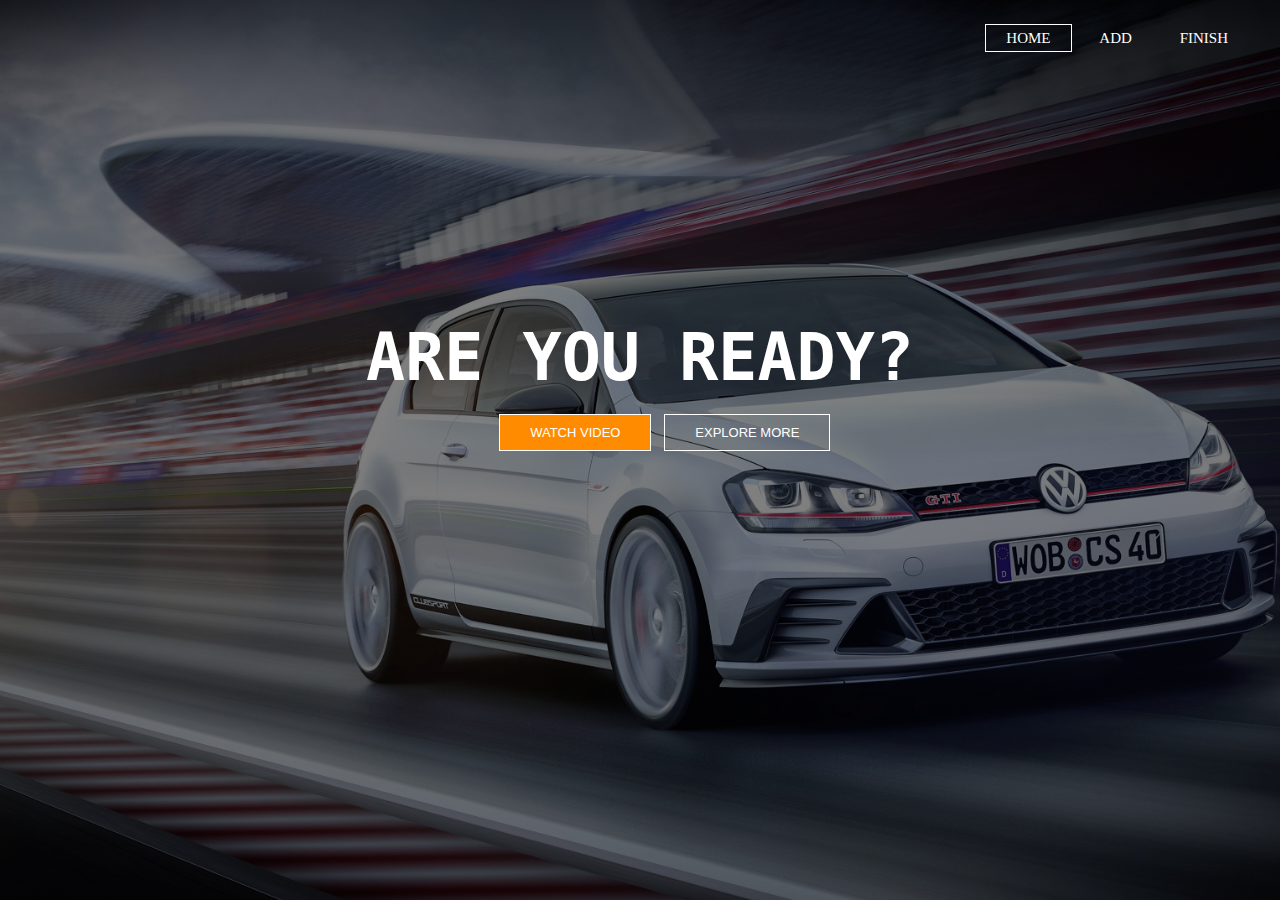
<file: driver/index.html>
<html>
    <head>
        <title>
            BlaBlaCar
        </title>
        <link href="style.css" rel="stylesheet" type="text/css">
    </head>
    <body>
        <header>
            <div class="row">
                <ul class="main-nav">
                    <li class="active"><a href="index.html"> HOME </a></li>
                    <li><a href="add.html"> ADD </a></li>
                    <li><a href="finish.html"> FINISH </a></li>
                </ul>
            </div>
            <div class="hero">
                <h1>Are you ready?</h1>
                <div class="button">
                    <a href="video.html" class="btn btn-one"> Watch Video</a>
                    <a href="explore.html" class="btn btn-two"> Explore More</a>
                </div>
            </div>
        </header>
    </body>
</html>
</file>
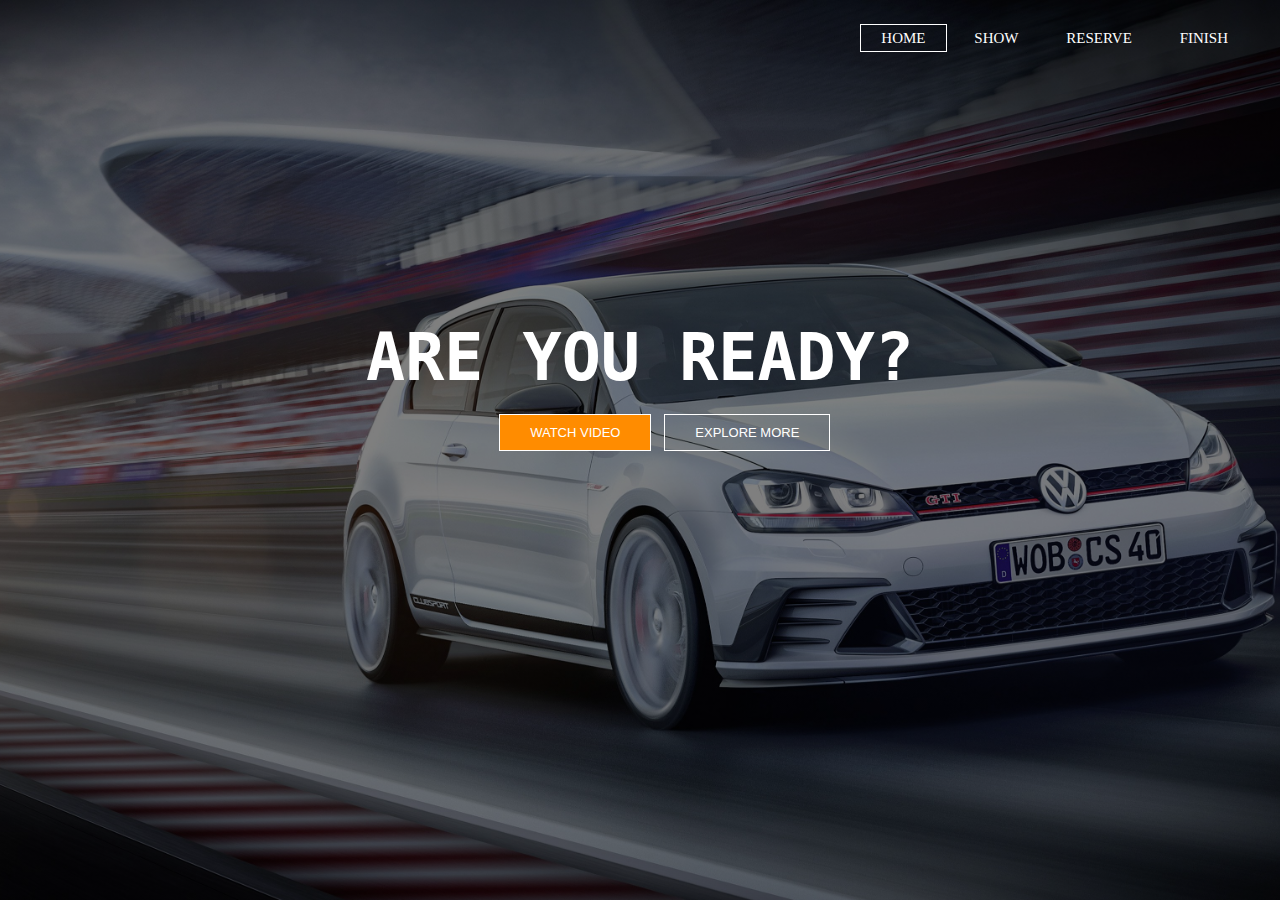
<file: rider/index.html>
<html>
    <head>
        <title>
            BlaBlaCar
        </title>
        <link href="style.css" rel="stylesheet" type="text/css">
    </head>
    <body>
        <header>
            <div class="row">
                <ul class="main-nav">
                    <li class="active"><a href="index.html"> HOME </a></li>
                    <li><a href="show.html"> SHOW </a></li>
                    <li><a href="reserve.html"> RESERVE </a></li>
                    <li><a href="finish.html"> FINISH </a></li>
                </ul>
            </div>
            <div class="hero">
                <h1>Are you ready?</h1>
                <div class="button">
                    <a href="video.html" class="btn btn-one"> Watch Video</a>
                    <a href="explore.html" class="btn btn-two"> Explore More</a>
                </div>
            </div>
        </header>
    </body>
</html>
</file>
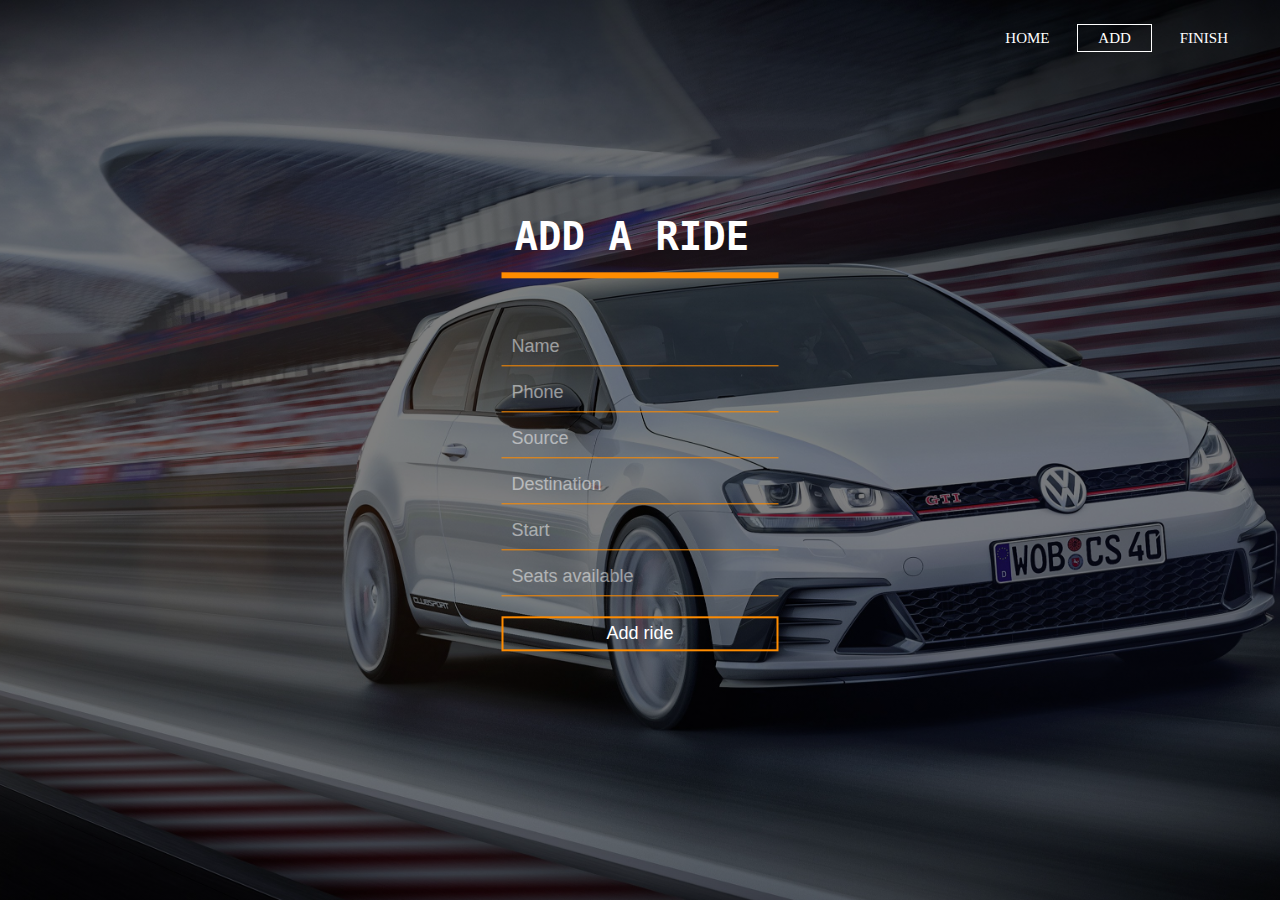
<file: driver/add.html>
<html>
    <head>
        <title>
            BlaBlaCar
        </title>
        <link href="style.css" rel="stylesheet" type="text/css">
        <link rel="stylesheet" href="https://use.fontawesome.com/releases/v5.8.1/css/all.css" integrity="sha384-50oBUHEmvpQ+1lW4y57PTFmhCaXp0ML5d60M1M7uH2+nqUivzIebhndOJK28anvf" crossorigin="anonymous">
    </head>
    <body>
        <header>
            <div class="row">
                <ul class="main-nav">
                    <li><a href="index.html"> HOME </a></li>
                    <li class="active"><a href="add.html"> ADD </a></li>
                    <li><a href="finish.html"> FINISH </a></li>
                </ul>
            </div>
            <div class="collect-data-2">
                <h2>Add a ride</h2>
                <div class="textbox">
                    <i class="fas fa-user"></i>
                    <input type="text" placeholder="Name" id="name" value="">
                </div>
                <div class="textbox">
                    <i class="fas fa-phone"></i>
                    <input type="text" placeholder="Phone" id="phone" value="">
                </div>
                <div class="textbox">
                    <i class="fas fa-plane-departure"></i>
                    <input type="text" placeholder="Source" id="source" value="">
                </div>
                <div class="textbox">
                    <i class="fas fa-plane-arrival"></i>
                    <input type="text" placeholder="Destination" id="destination" value="">
                </div>
                <div class="textbox">
                    <i class="fas fa-clock"></i>
                    <input type="text" placeholder="Start" id="start" value="">
                </div>
                <div class="textbox">
                    <i class="fas fa-users"></i>
                    <input type="text" placeholder="Seats available" id="seats" value="">
                </div>
                <input class="findbtn" type="button" id="btn" value="Add ride">
            </div>
        </header>
    </body>
    <script src="script-add.js"></script>
</html>
</file>
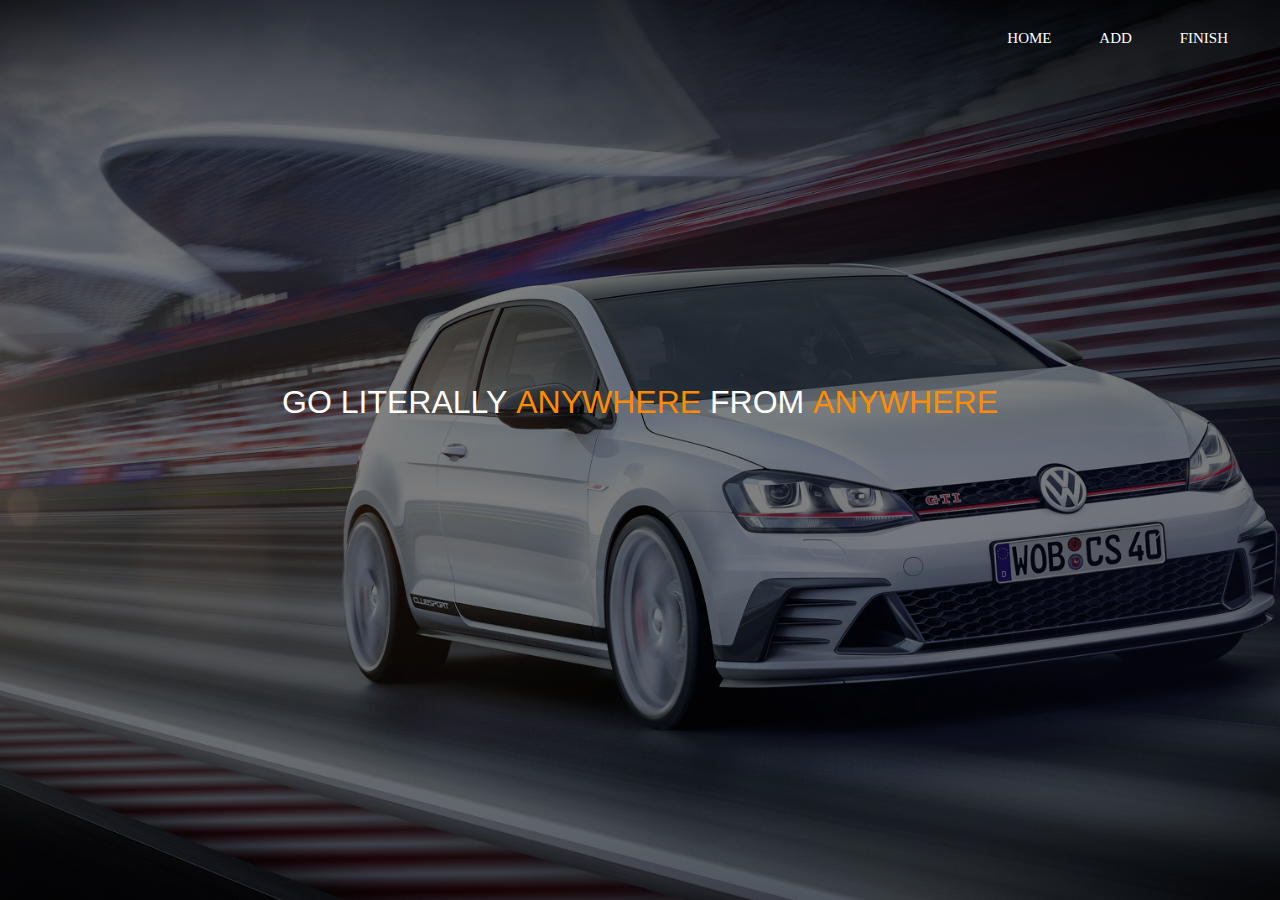
<file: driver/explore.html>
<html>
    <head>
        <title>
            BlaBlaCar
        </title>
        <link href="style.css" rel="stylesheet" type="text/css">
    </head>
    <body>
        <header>
            <div class="row">
                <ul class="main-nav">
                    <li><a href="index.html"> HOME </a></li>
                    <li><a href="add.html"> ADD </a></li>
                    <li><a href="finish.html"> FINISH </a></li>
                </ul>
            </div>
            <div class="msg">
                <div class="general">
                    <span>
                        <div class="halfone">
                            <p>Go literally</p>
                        </div>
                        <div class="halftwo">
                            <p>anywhere</p>
                        </div>
                        <div class="halfone">
                            <p>From</p>
                        </div>
                        <div class="halftwo">
                            <p>anywhere</p>
                        </div>
                    </span>
                </div>
            </div>
        </header>
    </body>
</html>
</file>
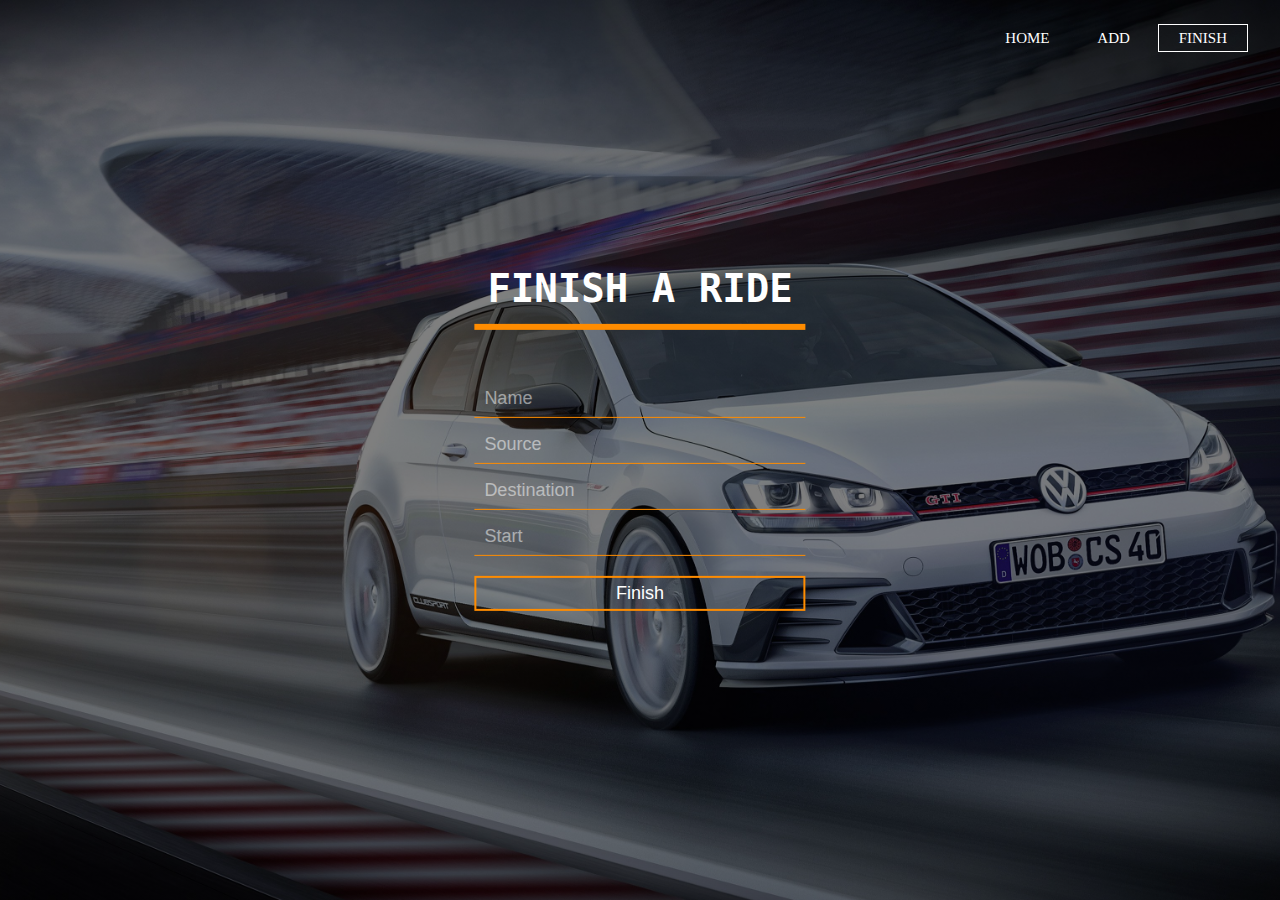
<file: driver/finish.html>
<html>
    <head>
        <title>
            BlaBlaCar
        </title>
        <link href="style.css" rel="stylesheet" type="text/css">
        <link rel="stylesheet" href="https://use.fontawesome.com/releases/v5.8.1/css/all.css" integrity="sha384-50oBUHEmvpQ+1lW4y57PTFmhCaXp0ML5d60M1M7uH2+nqUivzIebhndOJK28anvf" crossorigin="anonymous">
    </head>
    <body>
        <header>
            <div class="row">
                <ul class="main-nav">
                    <li><a href="index.html"> HOME </a></li>
                    <li><a href="add.html"> ADD </a></li>
                    <li class="active"><a href="finish.html"> FINISH </a></li>
                </ul>
            </div>
            <div class="collect-data-2">
                <h2>Finish a ride</h2>
                <div class="textbox">
                    <i class="fas fa-user"></i>
                    <input type="text" placeholder="Name" id="name" value="">
                </div>
                <div class="textbox">
                    <i class="fas fa-plane-departure"></i>
                    <input type="text" placeholder="Source" id="source" value="">
                </div>
                <div class="textbox">
                    <i class="fas fa-plane-arrival"></i>
                    <input type="text" placeholder="Destination" id="destination" value="">
                </div>
                <div class="textbox">
                    <i class="fas fa-clock"></i>
                    <input type="text" placeholder="Start" id="start" value="">
                </div>
                <input class="findbtn" type="button" id="btn" value="Finish">
            </div>
        </header>
    </body>
    <script src="script-finish.js"></script>
</html>
</file>
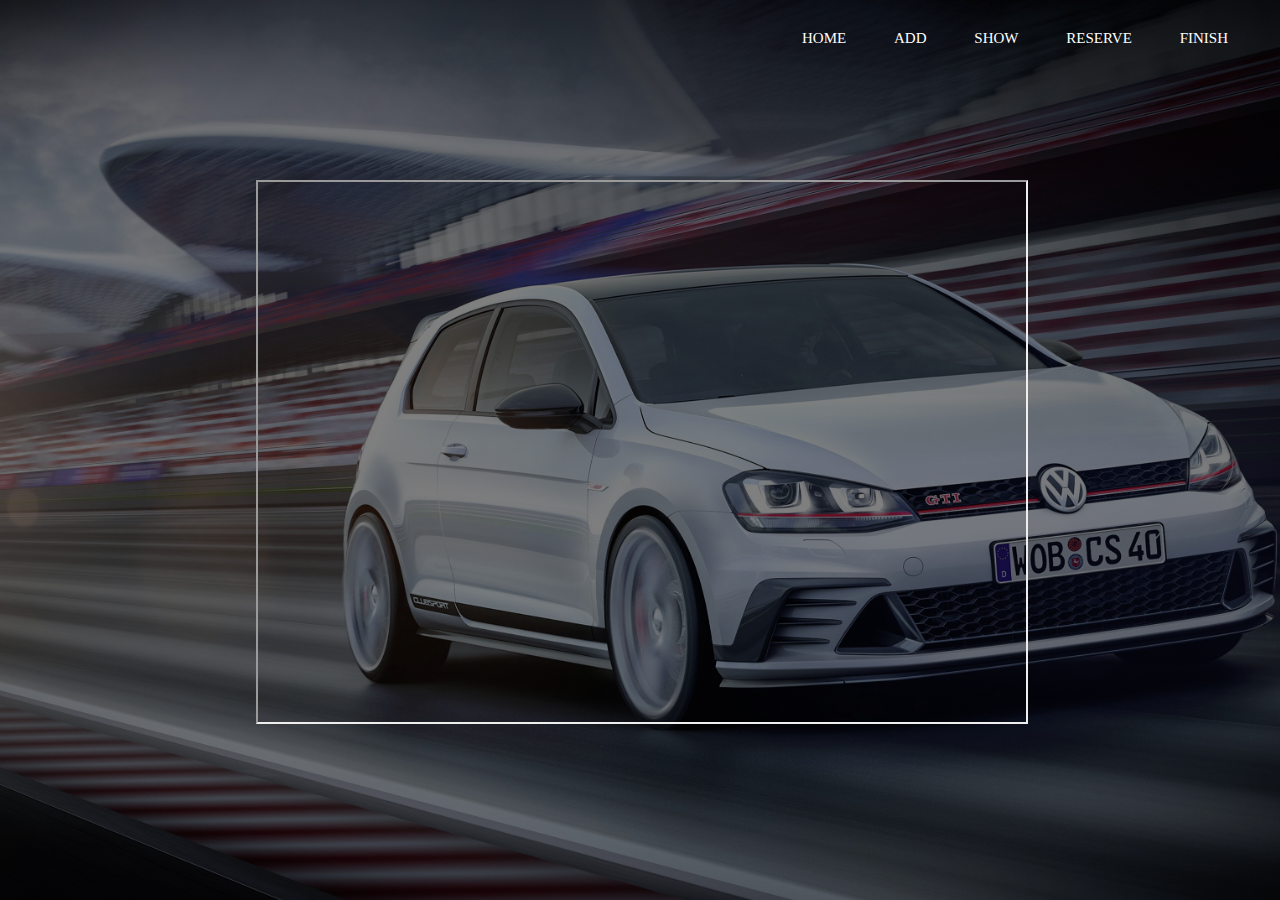
<file: driver/video.html>
<html>
    <head>
        <title>
            BlaBlaCar
        </title>
        <link href="style.css" rel="stylesheet" type="text/css">
    </head>
    <body>
        <header>
            <div class="row">
                <ul class="main-nav">
                    <li><a href="index.html"> HOME </a></li>
                    <li><a href="add.html"> ADD </a></li>
                    <li><a href="show.html"> SHOW </a></li>
                    <li><a href="reserve.html"> RESERVE </a></li>
                    <li><a href="finish.html"> FINISH </a></li>
                </ul>
            </div>
            <iframe width="60%" height="60%" src="https://www.youtube.com/embed/qdAaGPs2Bng"></iframe>
        </header>
    </body>
</html>
</file>
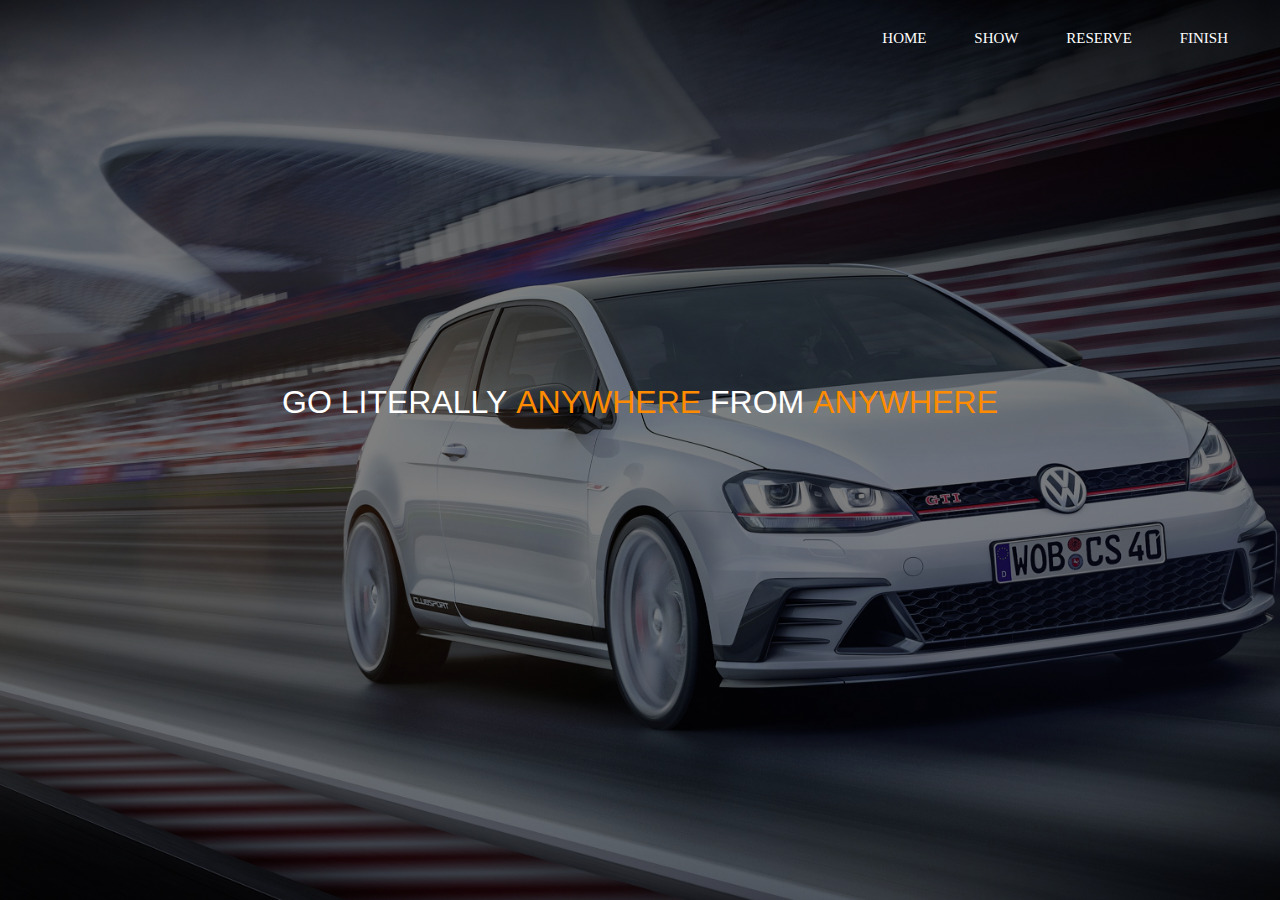
<file: rider/explore.html>
<html>
    <head>
        <title>
            BlaBlaCar
        </title>
        <link href="style.css" rel="stylesheet" type="text/css">
    </head>
    <body>
        <header>
            <div class="row">
                <ul class="main-nav">
                    <li><a href="index.html"> HOME </a></li>
                    <li><a href="show.html"> SHOW </a></li>
                    <li><a href="reserve.html"> RESERVE </a></li>
                    <li><a href="finish.html"> FINISH </a></li>
                </ul>
            </div>
            <div class="msg">
                <div class="general">
                    <span>
                        <div class="halfone">
                            <p>Go literally</p>
                        </div>
                        <div class="halftwo">
                            <p>anywhere</p>
                        </div>
                        <div class="halfone">
                            <p>From</p>
                        </div>
                        <div class="halftwo">
                            <p>anywhere</p>
                        </div>
                    </span>
                </div>
            </div>
        </header>
    </body>
</html>
</file>
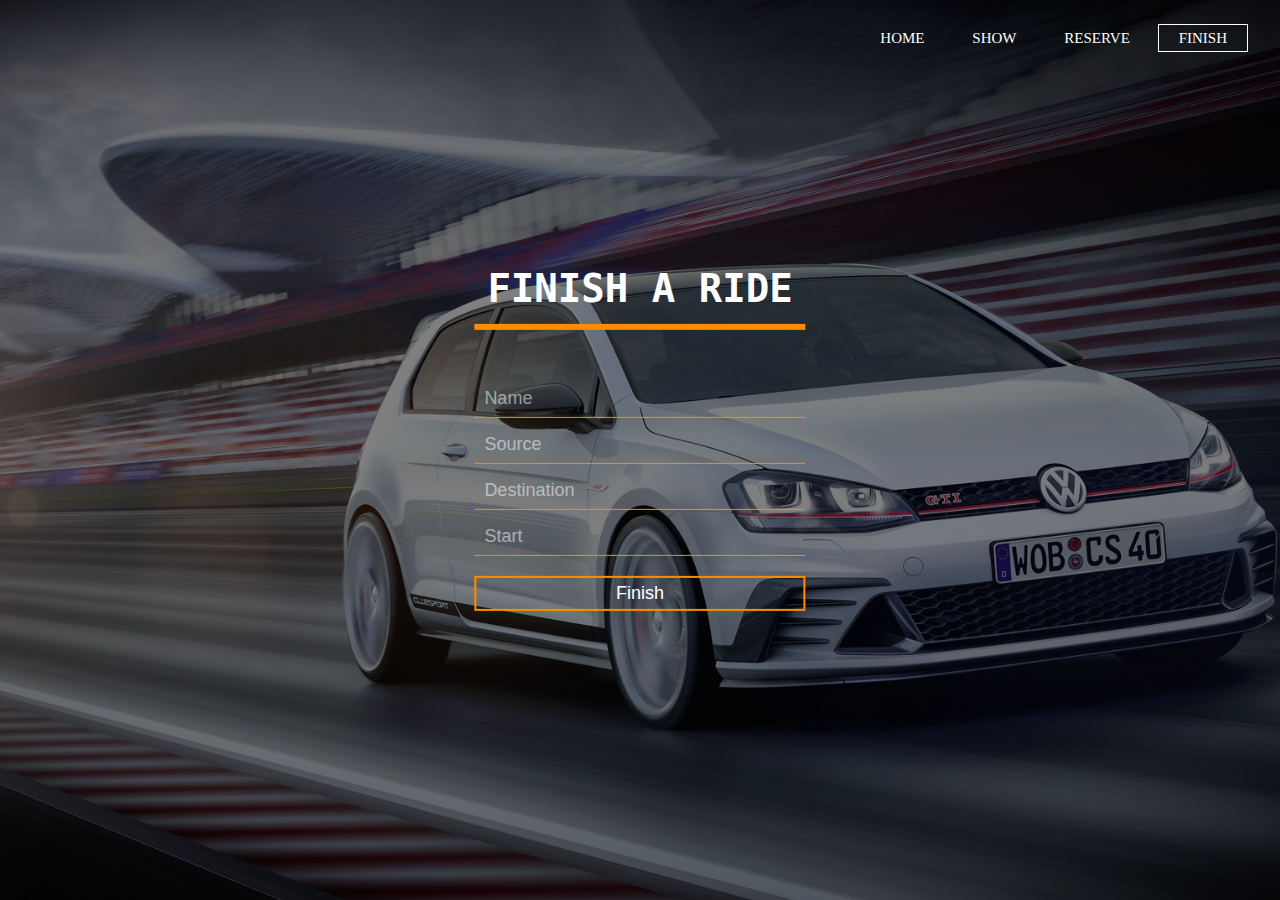
<file: rider/finish.html>
<html>
    <head>
        <title>
            BlaBlaCar
        </title>
        <link href="style.css" rel="stylesheet" type="text/css">
        <link rel="stylesheet" href="https://use.fontawesome.com/releases/v5.8.1/css/all.css" integrity="sha384-50oBUHEmvpQ+1lW4y57PTFmhCaXp0ML5d60M1M7uH2+nqUivzIebhndOJK28anvf" crossorigin="anonymous">
    </head>
    <body>
        <header>
            <div class="row">
                <ul class="main-nav">
                    <li><a href="index.html"> HOME </a></li>
                    <li><a href="show.html"> SHOW </a></li>
                    <li><a href="reserve.html"> RESERVE </a></li>
                    <li class="active"><a href="finish.html"> FINISH </a></li>
                </ul>
            </div>
            <div class="collect-data-2">
                <h2>Finish a ride</h2>
                <div class="textbox">
                    <i class="fas fa-user"></i>
                    <input type="text" placeholder="Name" id="name" value="">
                </div>
                <div class="textbox">
                    <i class="fas fa-plane-departure"></i>
                    <input type="text" placeholder="Source" id="source" value="">
                </div>
                <div class="textbox">
                    <i class="fas fa-plane-arrival"></i>
                    <input type="text" placeholder="Destination" id="destination" value="">
                </div>
                <div class="textbox">
                    <i class="fas fa-clock"></i>
                    <input type="text" placeholder="Start" id="start" value="">
                </div>
                <input class="findbtn" type="button" id="btn" value="Finish">
            </div>
        </header>
    </body>
    <script src="script-finish.js"></script>
</html>
</file>
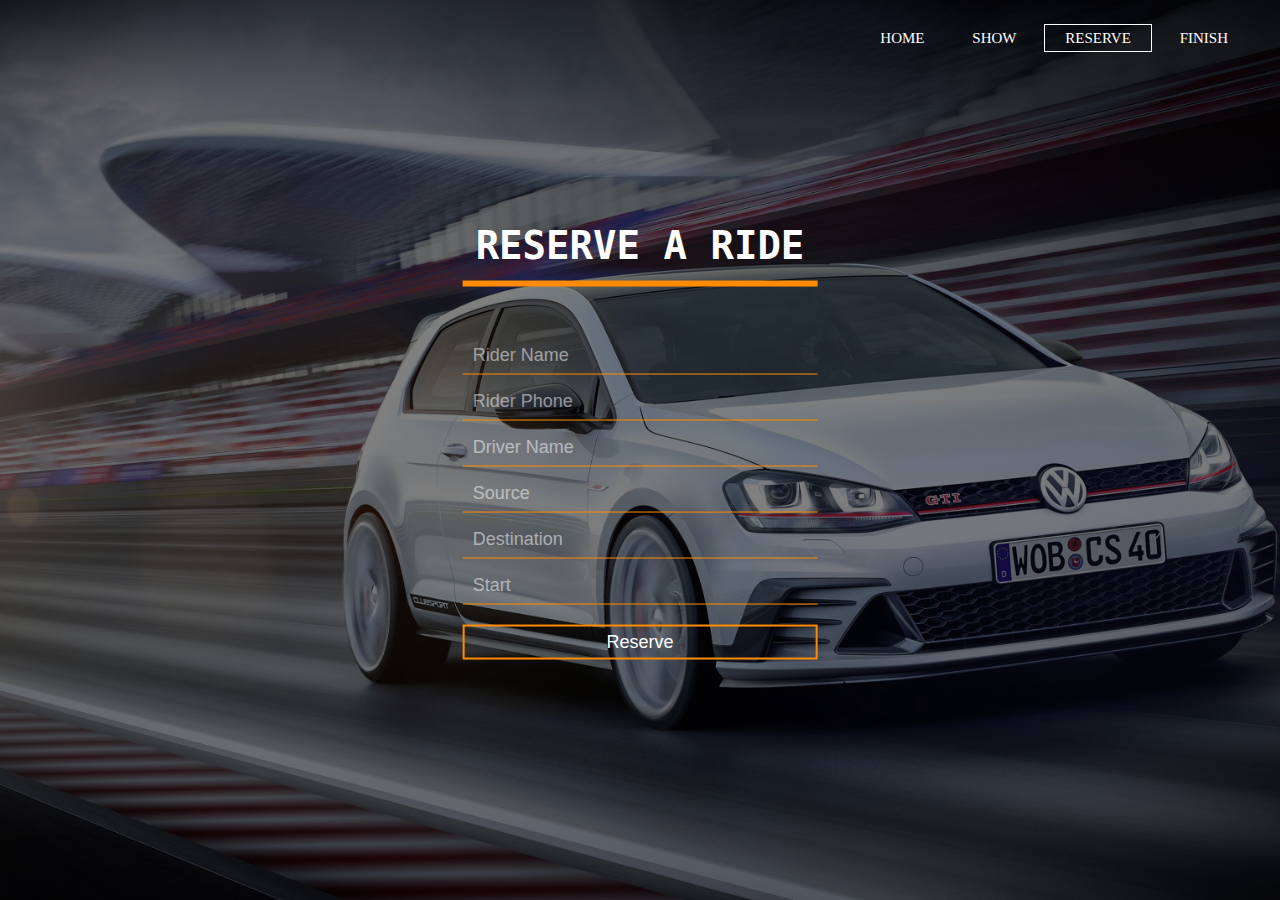
<file: rider/reserve.html>
<html>
    <head>
        <title>
            BlaBlaCar
        </title>
        <link href="style.css" rel="stylesheet" type="text/css">
        <link rel="stylesheet" href="https://use.fontawesome.com/releases/v5.8.1/css/all.css" integrity="sha384-50oBUHEmvpQ+1lW4y57PTFmhCaXp0ML5d60M1M7uH2+nqUivzIebhndOJK28anvf" crossorigin="anonymous">
    </head>
    <body>
        <header>
            <div class="row">
                <ul class="main-nav">
                    <li><a href="index.html"> HOME </a></li>
                    <li><a href="show.html"> SHOW </a></li>
                    <li class="active"><a href="reserve.html"> RESERVE </a></li>
                    <li><a href="finish.html"> FINISH </a></li>
                </ul>
            </div>
            <div class="collect-data-2">
                <h2>Reserve a ride</h2>
                <div class="textbox">
                    <i class="fas fa-user"></i>
                    <input type="text" placeholder="Rider Name" id="rider_name" value="">
                </div>
                <div class="textbox">
                    <i class="fas fa-phone"></i>
                    <input type="text" placeholder="Rider Phone" id="rider_phone" value="">
                </div>
                <div class="textbox">
                    <i class="fas fa-user"></i>
                    <input type="text" placeholder="Driver Name" id="driver_name" value="">
                </div>
                <div class="textbox">
                    <i class="fas fa-plane-departure"></i>
                    <input type="text" placeholder="Source" id="source" value="">
                </div>
                <div class="textbox">
                    <i class="fas fa-plane-arrival"></i>
                    <input type="text" placeholder="Destination" id="destination" value="">
                </div>
                <div class="textbox">
                    <i class="fas fa-clock"></i>
                    <input type="text" placeholder="Start" id="start" value="">
                </div>
                <input class="findbtn" type="button" id="btn" value="Reserve">
            </div>
        </header>
    </body>
    <script src="script-reserve.js"></script>
</html>
</file>
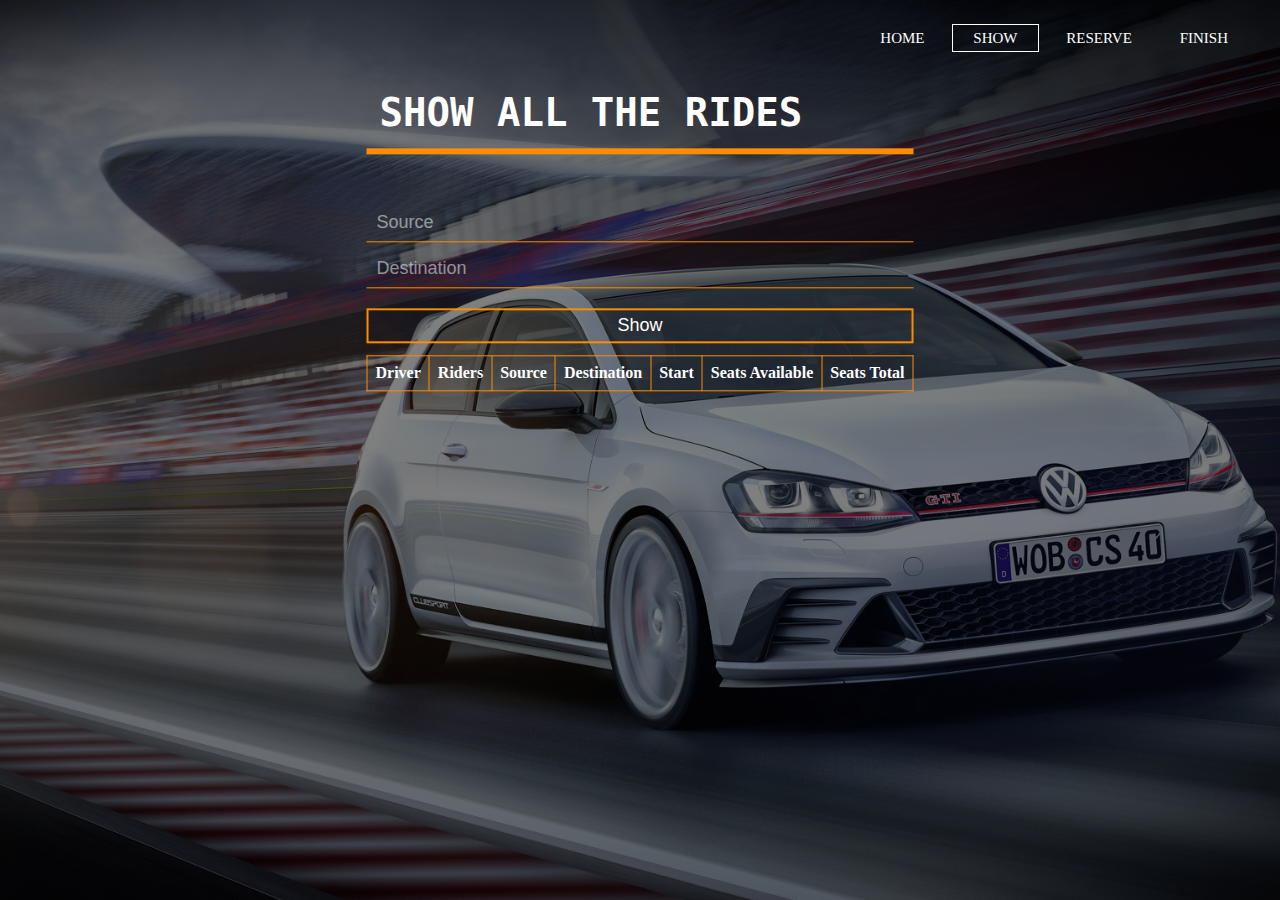
<file: rider/show.html>
<html>
    <head>
        <title>
            BlaBlaCar
        </title>
        <link href="style.css" rel="stylesheet" type="text/css">
        <link rel="stylesheet" href="https://use.fontawesome.com/releases/v5.8.1/css/all.css" integrity="sha384-50oBUHEmvpQ+1lW4y57PTFmhCaXp0ML5d60M1M7uH2+nqUivzIebhndOJK28anvf" crossorigin="anonymous">
    </head>
    <body>
        <header>
            <div class="row">
                <ul class="main-nav">
                    <li><a href="index.html"> HOME </a></li>
                    <li class="active"><a href="show.html"> SHOW </a></li>
                    <li><a href="reserve.html"> RESERVE </a></li>
                    <li><a href="finish.html"> FINISH </a></li>
                </ul>
            </div>
            <div class="collect-data-3">
                <h2>Show all the rides</h2>
                <div class="textbox">
                    <i class="fas fa-plane-departure"></i>
                    <input type="text" placeholder="Source" id="source" value="">
                </div>
                <div class="textbox">
                    <i class="fas fa-plane-arrival"></i>
                    <input type="text" placeholder="Destination" id="destination" value="">
                </div>
                <input class="findbtn" type="button" id="btn" value="Show">
                <div class="table_ef" id="my_table"></div>
            </div>
        </header>
    </body>
    <script src="script-show.js"></script>
</html>
</file>
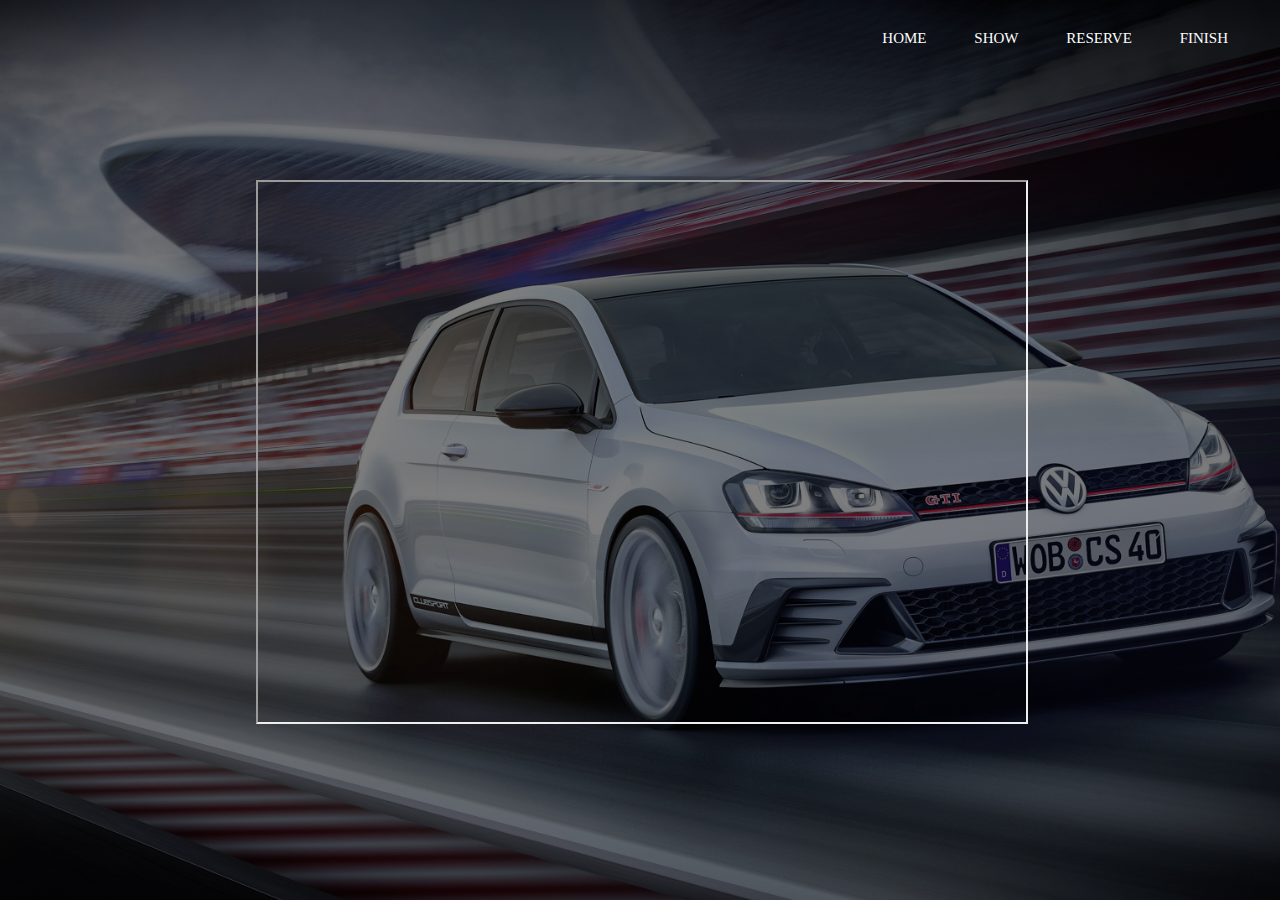
<file: rider/video.html>
<html>
    <head>
        <title>
            BlaBlaCar
        </title>
        <link href="style.css" rel="stylesheet" type="text/css">
    </head>
    <body>
        <header>
            <div class="row">
                <ul class="main-nav">
                    <li><a href="index.html"> HOME </a></li>
                    <li><a href="show.html"> SHOW </a></li>
                    <li><a href="reserve.html"> RESERVE </a></li>
                    <li><a href="finish.html"> FINISH </a></li>
                </ul>
            </div>
            <iframe width="60%" height="60%" src="https://www.youtube.com/embed/qdAaGPs2Bng"></iframe>
        </header>
    </body>
</html>
</file>
<file: driver/style.css>
*
{
    margin: 0;
    padding: 0;
}

header
{
    background-image: linear-gradient(rgba(0, 0, 0, 0.5), rgba(0, 0, 0, 0.5)), url(wallpaper.jpg);
    height: 100vh;
    background-size: cover;
    background-position: center;
}

.main-nav
{
    float: right;
    list-style: none;
    margin-top: 30px;
}

.main-nav li
{
    display: inline-block;
}

.main-nav li a
{
    color: white;
    text-decoration: none;
    padding: 5px 20px;
    font-family: "Roboto, sans-serif";
    font-size: 15px;
}

.main-nav li.active a
{
    border: 1px solid white
}

.main-nav li a:hover
{
    border: 1px solid white
}

body
{
    font-family: monospace;
}
.row
{
    max-width: 95%;
    margin: auto;
}

.hero
{
    position: absolute;
    width: 100%;
    margin-left: 0px;
    margin-top: 5%;
}

h1
{
    color: white;
    text-transform: uppercase;
    font-size: 500%;
    text-align: center;
    margin-top: 20%;
}

.button
{
    margin-top: 30px;
    margin-left: 39%;
}

.btn
{
    border: 1px solid white;
    padding: 10px 30px;
    color: white;
    text-decoration: none;
    margin-right: 5px;
    font-size: 13px;
    text-transform: uppercase;
}

.btn-one
{
    background-color: darkorange;
    font-family: "Roboto", sans-serif;
}

.btn-two
{
    font-family: "Roboto", sans-serif;
}

.btn-two:hover
{
    background-color: darkorange;
    transition: all 0.5s ease-in;
}

iframe
{
    position: absolute;
    top: 20%;
    left: 20%;
}

.msg
{
    position: absolute;
    width: 100%;
    margin-left: 0px;
    margin-top: 5%;
}

.general
{
    font-family: "Roboto", sans-serif;
    text-transform: uppercase;
    font-size: 200%;
    margin-top: 25%;
    text-align: center;
}

.halfone
{
    display: inline-block;
    margin: 0%;
    color: white;
}

.halftwo
{
    display: inline-block;
    margin: 0%;
    color: darkorange;
}

.collect-data
{
    width: auto;
    position: absolute;
    top: 50%;
    left: 50%;
    transform: translate(-50%, -50%);
    color: darkorange;
}

.collect-data h2
{
    color: white;
    text-transform: uppercase;
    font-size: 300%;
    margin-top: 20%;
    border-bottom: 6px solid darkorange;
    margin-bottom: 50px;
    padding: 13px;
}

.collect-data-2
{
    width: auto;
    position: absolute;
    top: 45%;
    left: 50%;
    transform: translate(-50%, -50%);
    color: darkorange;
}

.collect-data-2 h2
{
    color: white;
    text-transform: uppercase;
    font-size: 300%;
    margin-top: 20%;
    border-bottom: 6px solid darkorange;
    margin-bottom: 50px;
    padding: 13px;
}

.collect-data-3
{
    width: auto;
    position: absolute;
    top: 20%;
    left: 50%;
    transform: translate(-50%, -50%);
    color: darkorange;
}

.collect-data-3 h2
{
    color: white;
    text-transform: uppercase;
    font-size: 300%;
    margin-top: 20%;
    border-bottom: 6px solid darkorange;
    margin-bottom: 50px;
    padding: 13px;
}

.textbox
{
    width: 100%;
    overflow: hidden;
    font-size: 20px;
    padding: 8px 0;
    margin: 8px 0;
    border-bottom: 1px solid darkorange;
}

.textbox i
{
    width: 25px;
    float: left;
    text-align: center;
}

.textbox input
{
    border: none;
    outline: none;
    background: none;
    color: white;
    font-size: 18px;
    width: 80%;
    float: left;
    margin: 0 10px;
}

.textbox input::placeholder
{
    color: white;
    opacity: 0.5;
}

.findbtn
{
    width: 100%;
    background: none;
    border: 2px solid darkorange;
    color: white;
    padding: 5px;
    font-size: 18px;
    cursor: pointer;
    margin: 12px 0;
}
</file>
<file: rider/style.css>
*
{
    margin: 0;
    padding: 0;
}

header
{
    background-image: linear-gradient(rgba(0, 0, 0, 0.5), rgba(0, 0, 0, 0.5)), url(wallpaper.jpg);
    height: 100vh;
    background-size: cover;
    background-position: center;
}

.main-nav
{
    float: right;
    list-style: none;
    margin-top: 30px;
}

.main-nav li
{
    display: inline-block;
}

.main-nav li a
{
    color: white;
    text-decoration: none;
    padding: 5px 20px;
    font-family: "Roboto, sans-serif";
    font-size: 15px;
}

.main-nav li.active a
{
    border: 1px solid white
}

.main-nav li a:hover
{
    border: 1px solid white
}

body
{
    font-family: monospace;
}
.row
{
    max-width: 95%;
    margin: auto;
}

.hero
{
    position: absolute;
    width: 100%;
    margin-left: 0px;
    margin-top: 5%;
}

h1
{
    color: white;
    text-transform: uppercase;
    font-size: 500%;
    text-align: center;
    margin-top: 20%;
}

.button
{
    margin-top: 30px;
    margin-left: 39%;
}

.btn
{
    border: 1px solid white;
    padding: 10px 30px;
    color: white;
    text-decoration: none;
    margin-right: 5px;
    font-size: 13px;
    text-transform: uppercase;
}

.btn-one
{
    background-color: darkorange;
    font-family: "Roboto", sans-serif;
}

.btn-two
{
    font-family: "Roboto", sans-serif;
}

.btn-two:hover
{
    background-color: darkorange;
    transition: all 0.5s ease-in;
}

iframe
{
    position: absolute;
    top: 20%;
    left: 20%;
}

.msg
{
    position: absolute;
    width: 100%;
    margin-left: 0px;
    margin-top: 5%;
}

.general
{
    font-family: "Roboto", sans-serif;
    text-transform: uppercase;
    font-size: 200%;
    margin-top: 25%;
    text-align: center;
}

.halfone
{
    display: inline-block;
    margin: 0%;
    color: white;
}

.halftwo
{
    display: inline-block;
    margin: 0%;
    color: darkorange;
}

.collect-data
{
    width: auto;
    position: absolute;
    top: 50%;
    left: 50%;
    transform: translate(-50%, -50%);
    color: darkorange;
}

.collect-data h2
{
    color: white;
    text-transform: uppercase;
    font-size: 300%;
    margin-top: 20%;
    border-bottom: 6px solid darkorange;
    margin-bottom: 50px;
    padding: 13px;
}

.collect-data-2
{
    width: auto;
    position: absolute;
    top: 45%;
    left: 50%;
    transform: translate(-50%, -50%);
    color: darkorange;
}

.collect-data-2 h2
{
    color: white;
    text-transform: uppercase;
    font-size: 300%;
    margin-top: 20%;
    border-bottom: 6px solid darkorange;
    margin-bottom: 50px;
    padding: 13px;
}

.collect-data-3
{
    width: auto;
    position: absolute;
    top: 20%;
    left: 50%;
    transform: translate(-50%, -50%);
    color: darkorange;
}

.collect-data-3 h2
{
    color: white;
    text-transform: uppercase;
    font-size: 300%;
    margin-top: 20%;
    border-bottom: 6px solid darkorange;
    margin-bottom: 50px;
    padding: 13px;
}

.textbox
{
    width: 100%;
    overflow: hidden;
    font-size: 20px;
    padding: 8px 0;
    margin: 8px 0;
    border-bottom: 1px solid darkorange;
}

.textbox i
{
    width: 25px;
    float: left;
    text-align: center;
}

.textbox input
{
    border: none;
    outline: none;
    background: none;
    color: white;
    font-size: 18px;
    width: 80%;
    float: left;
    margin: 0 10px;
}

.textbox input::placeholder
{
    color: white;
    opacity: 0.5;
}

.findbtn
{
    width: 100%;
    background: none;
    border: 2px solid darkorange;
    color: white;
    padding: 5px;
    font-size: 18px;
    cursor: pointer;
    margin: 12px 0;
}

table
{
    font-family: "Roboto, sans-serif";
    border-collapse: collapse;
    width: 100%;
    overflow-y: scroll;
}
  
td
{
    border: 1px solid darkorange;
    text-align: left;
    padding: 8px;
    color: whitesmoke;
}

.table_ef tr:hover td
{
    background-color: darkorange;
}

th
{
    border: 1px solid darkorange;
    text-align: left;
    padding: 8px;
    color: white;
}
</file>
